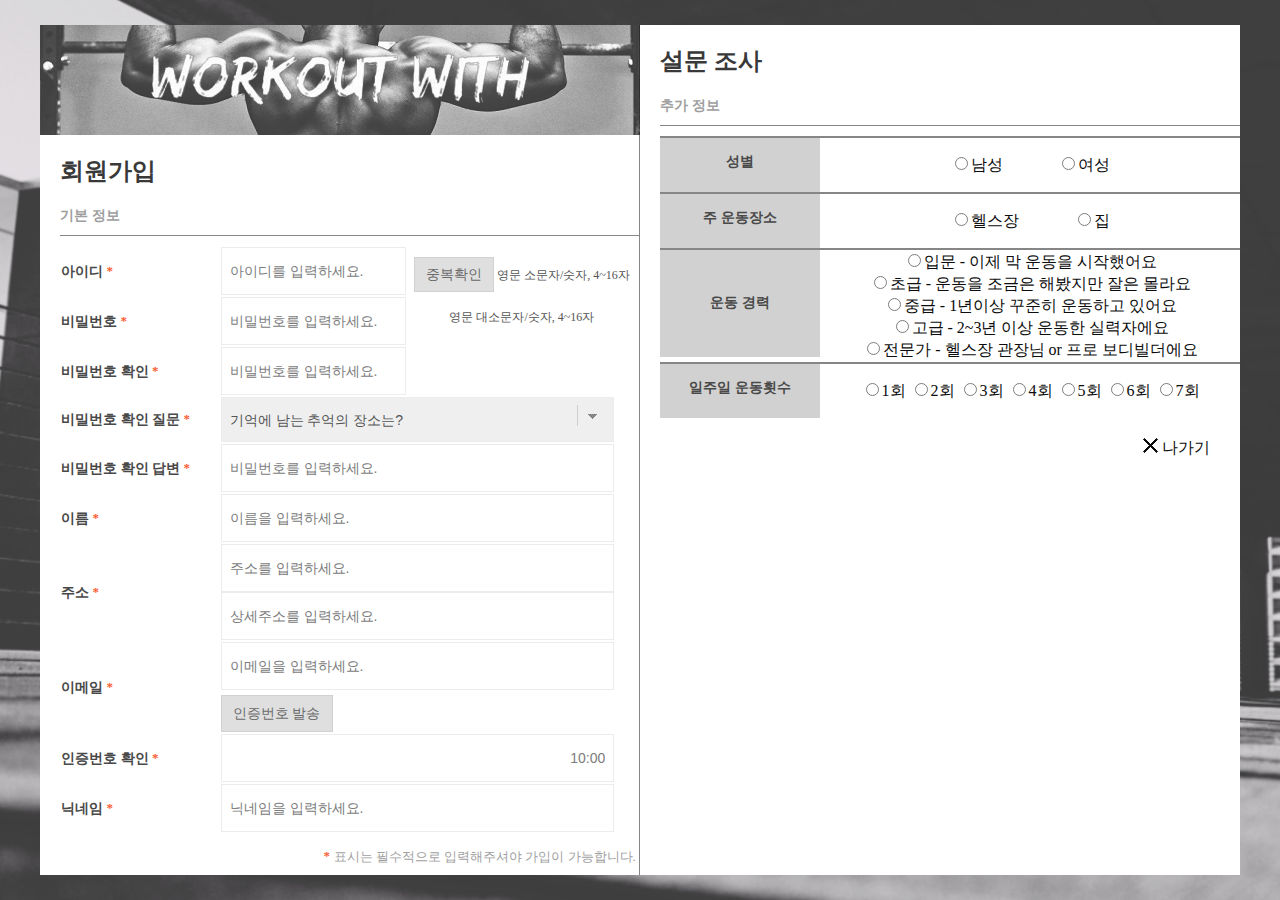
<file: join.html>
<!DOCTYPE html>
<html lang="ko">
<head>
    <meta charset="UTF-8">
    <meta http-equiv="X-UA-Compatible" content="IE=edge">
    <meta name="viewport" content="width=device-width, initial-scale=1.0">
    <title>회원가입 페이지</title>
    <link rel="stylesheet" href="./css/join.css">
    <script src="https://ajax.googleapis.com/ajax/libs/jquery/3.6.0/jquery.min.js"></script>
</head>
<body>
    <form name="join_form" id="join_form">
        <div class="join_bg">
            <div class="join_wrap">
                <div class="join_left">
                    <div class="logo_text"><img src="./imgs/logo_text.png" alt=""></div>
                    <h2 class="join_title">회원가입</h2>
                    <p class="join_text"> 기본 정보 </p>
                    <table>
                        <colgroup>
                            <col width="30%"/>
                            <col width="auto"/>
                        </colgroup>
                        <tbody>
                            <tr>
                                <th><span>아이디</span></th>
                                <td><input type="text" id="login_id" placeholder="아이디를 입력하세요.">
                                    <span class="condition"><button class="btn_Dup">중복확인</button> 영문 소문자/숫자, 4~16자</span></td>
                            </tr>
                            <tr>
                                <th><span>비밀번호</span></th>
                                <td><input type="password" id="login_pwd1" placeholder="비밀번호를 입력하세요.">
                                    <span class="condition">영문 대소문자/숫자, 4~16자</span></td>
                            </tr>
                            <tr>
                                <th><span>비밀번호 확인</span></th>
                                <td><input type="password" id="login_pwd2" placeholder="비밀번호를 입력하세요."></td>
                            </tr>
                            <tr>
                                <th><span>비밀번호 확인 질문</span></th>
                                <td>
                                    <select name="join_question" id="join_question" class="mini">
                                        <option value="place">기억에 남는 추억의 장소는?</option>
                                        <option value="treasure">나의 보물 1호는?</option>
                                        <option value="school">나의 출신 초등학교는?</option>
                                        <option value="hometown">나의 출신 고향은?</option>
                                        <option value="mother">어머니 성함은?</option>
                                        <option value="father">아버님 성함은?</option>
                                        <option value="color">가장 좋아하는 색깔은?</option>
                                        <option value="food">가장 좋아하는 음식은?</option>
                                    </select>
                                </td>
                            </tr>
                            <tr>
                                <th><span>비밀번호 확인 답변</span></th>
                                <td><input type="text" placeholder="비밀번호를 입력하세요."></td>
                            </tr>
                            <tr>
                                <th><span>이름</span></th>
                                <td><input type="text" placeholder="이름을 입력하세요."></td>
                            </tr>
                            <tr>
                                <th><span>주소</span></th>
                                <td><input type="text" placeholder="주소를 입력하세요.">
                                <input type="text" placeholder="상세주소를 입력하세요."></td>
                            </tr>
                            <tr>
                                <th><span>이메일</span></th>
                                <td><input type="email" placeholder="이메일을 입력하세요.">
                                <a href="javascript;;" class="btn_confirm">인증번호 발송</a></td>
                            </tr>
                            <tr>
                                <th><span>인증번호 확인</span></th>
                                <td><input type="text" class="send_number" placeholder="10:00"></td>
                            </tr>
                            <tr>
                                <th><span>닉네임</span></th>
                                <td><input type="text" placeholder="닉네임을 입력하세요."></td>
                            </tr>
                        </tbody>
                    </table>
                    <div class="require_txt"><span>표시는 필수적으로 입력해주셔야 가입이 가능합니다.&nbsp;</span></div>
                </div>
                <div class="join_right">
                    <h2 class="join_title">설문 조사</h2>
                    <p class="join_text"> 추가 정보 </p>
                    <table>
                        <colgroup>
                            <col width="30%"/>
                            <col width="auto"/>
                        </colgroup>
                        <tr>
                            <th><span>성별</span></th>
                            <td style="word-spacing: 50px;">
                                <label><input type="radio" name="question1" id="question1_1">남성</label>
                                <label><input type="radio" name="question1" id="question1_2">여성</label>
                            </td>
                        </tr>
                        <tr>
                            <th><span>주 운동장소</span></th>
                            <td style="word-spacing: 50px;">
                                <label><input type="radio" name="question2" id="question2_1">헬스장</label>
                                <label><input type="radio" name="question2" id="question2_2">집</label>
                            </td>
                        </tr>
                        <tr>
                            <th style="height: 93px; line-height: 75px;"><span>운동 경력</span></th>
                            <td>
                                <label><input type="radio" name="question3" id="question3_1">입문 - 이제 막 운동을 시작했어요</label><br>
                                <label><input type="radio" name="question3" id="question3_2">초급 - 운동을 조금은 해봤지만 잘은 몰라요</label><br>
                                <label><input type="radio" name="question3" id="question3_3">중급 - 1년이상 꾸준히 운동하고 있어요</label><br>
                                <label><input type="radio" name="question3" id="question3_4">고급 - 2~3년 이상 운동한 실력자에요</label><br>
                                <label><input type="radio" name="question3" id="question3_5">전문가 - 헬스장 관장님 or 프로 보디빌더에요</label>
                            </td>
                        </tr>
                        <tr>
                            <th><span>일주일 운동횟수</span></th>
                            <td>
                                <label><input type="radio" name="question4" id="question4_1">1회</label>
                                <label><input type="radio" name="question4" id="question4_2">2회</label>
                                <label><input type="radio" name="question4" id="question4_3">3회</label>
                                <label><input type="radio" name="question4" id="question4_4">4회</label>
                                <label><input type="radio" name="question4" id="question4_5">5회</label>
                                <label><input type="radio" name="question4" id="question4_6">6회</label>
                                <label><input type="radio" name="question4" id="question4_7">7회</label>
                            </td>
                        </tr>
                    </table>
                    <div class="lb_exit"><a href="./login.html" class="cancle" id="exit"><img src="./imgs/xbtn.png"> 나가기</a></div>
                </div>
            </div> <!-- join_wrap -->
        </div> <!-- join_bg -->
    </form>

    <script>
        $(document).ready(function(){
            $('#exit').click(function(){
                location.replace('login.html');
            });
        });
    </script>
</body>
</html>
</file>
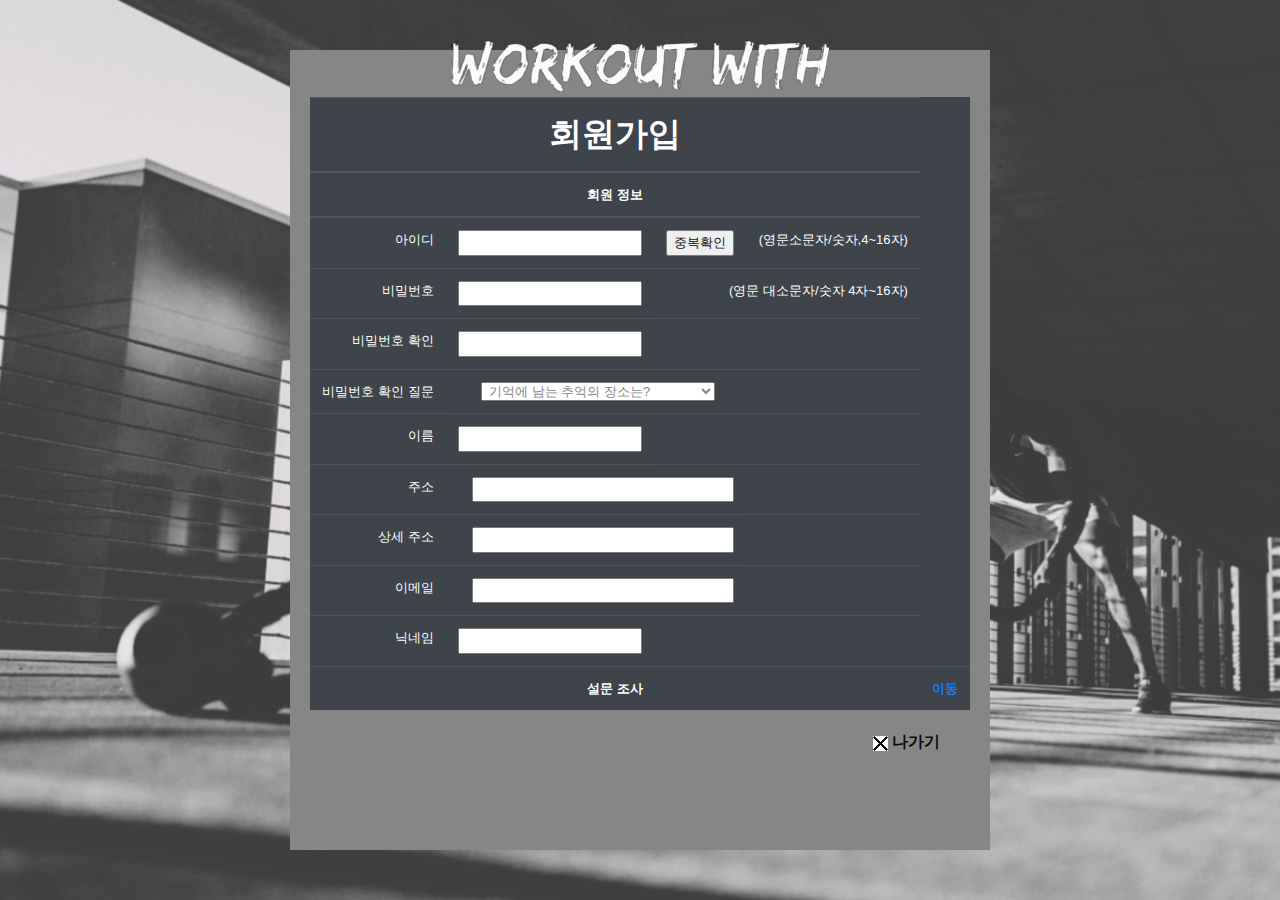
<file: join2.html>
<!DOCTYPE html>
<html lang="ko">
<head>
    <meta charset="UTF-8">
    <meta http-equiv="X-UA-Compatible" content="IE=edge">
    <meta name="viewport" content="width=device-width, initial-scale=1.0">
    <title>회원가입 페이지</title>
    <link rel="stylesheet" href="/css/join2.css">
    <script src="https://ajax.googleapis.com/ajax/libs/jquery/3.6.0/jquery.min.js"></script>
    <link rel="stylesheet" href="https://cdn.jsdelivr.net/npm/bootstrap@4.6.1/dist/css/bootstrap.min.css">
    <script src="https://cdn.jsdelivr.net/npm/jquery@3.5.1/dist/jquery.slim.min.js"></script>
    <script src="https://cdn.jsdelivr.net/npm/popper.js@1.16.1/dist/umd/popper.min.js"></script>
    <script src="https://cdn.jsdelivr.net/npm/bootstrap@4.6.1/dist/js/bootstrap.bundle.min.js"></script>

</head>
<body>
    <form name="join_form" id="join_form">
        <div class="join_wrap">
            <div class="join_body">
                <div class="join_text"><img src="./imgs/logo_text.png" alt=""></div>
                <table class="table table-dark">
                    <thead>
                        <tr>
                            <th colspan="4" class="lb_title">회원가입</th>
                        </tr>
                        <tr>
                            <th colspan="4">회원 정보</th>
                        </tr>
                    </thead>
                    <tbody>
                        <tr>
                            <td>아이디</td>
                            <td><input type="text" name="" id=""></td>
                            <td><input type="button" value="중복확인" id="DupCheck"></td>
                            <td>(영문소문자/숫자,4~16자)</td>
                        </tr>
                        </tr>
                        <tr>
                            <td>비밀번호</td>
                            <td><input type="password" name="" id=""></td>
                            <td colspan="2" id="border">(영문 대소문자/숫자 4자~16자)</td>
                        </tr>
                        <tr>
                            <td>비밀번호 확인</td>
                            <td><input type="password" name="" id=""></td>
                        </tr>
                        <tr>
                            <td>비밀번호 확인 질문</td>
                            <div class="lb_join">
                                <td colspan="3" id="border" class="al"> 
                                    <select name="member_question" id="member_question" class="minimal">
                                        <option value="place">&nbsp기억에 남는 추억의 장소는?</option>
                                        <option value="treasure">&nbsp나의 보물 1호는?</option>
                                        <option value="school">&nbsp나의 출신 초등학교는?</option>
                                        <option value="hometown">&nbsp나의 출신 고향은?</option>
                                        <option value="mother">&nbsp어머니 성함은?</option>
                                        <option value="father">&nbsp아버님 성함은?</option>
                                        <option value="color">&nbsp가장 좋아하는 색깔은?</option>
                                        <option value="food">&nbsp가장 좋아하는 음식은?</option>
                                    </select>
                                </td>
                            </div>
                        </tr>
                        <tr>
                            <td>이름</td>
                            <td><input type="text" name="" id="" ></td>
                            <td colspan="2" id="border"></td>
                        </tr>
                        <tr>
                            <td>주소</td>
                            <td colspan="2"><input type="text" name="" id="input_address1"></td>
                            <td id="border"></td>
                        </tr>
                        <tr>
                            <td>상세 주소</td>
                            <td colspan="2"><input type="text" name="" id="input_address2"></td>
                            <td id="border"></td>
                        </tr>
                        <tr>
                            <td>이메일</td>
                            <td colspan="2"><input type="email" name="" id="input_email"></td>
                        </tr>
                        <tr>
                            <td>닉네임</td>
                            <td><input type="text" name="" id=""></td>
                            <td colspan="2" id="bb"></td>
                        </tr>
                        <tr>
                            <th colspan="4">설문 조사</th>
                            <th><a href="./join2.html">이동</a></th>
                        </tr>
                    </tbody>
                    
                </table>  
                
                <!-- 아이디, 비밀번호, 비밀번호 확인 / 이름, 주소, 이메일, 닉네임 / 설문조사 / 질문 -->
                <div class="lb_exit"><a href="./login.html" class="cancle"><img src="./imgs/xbtn.png"> 나가기</a></div>
            </div> <!-- join_body -->
        </div> <!-- join_wrap -->
    </form>

    <script>
        
    </script>
</body>
</html>
</file>
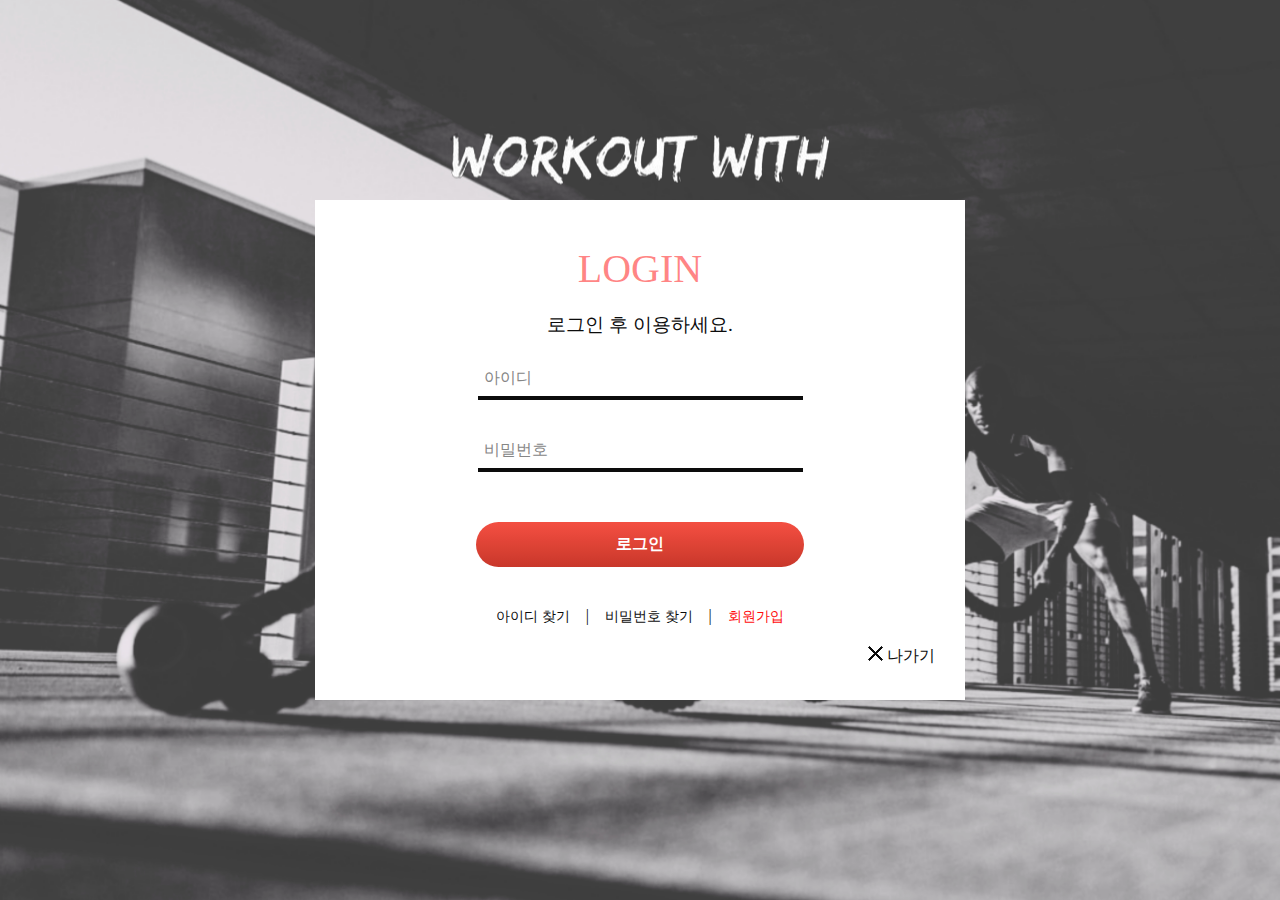
<file: login.html>
<!DOCTYPE html>
<html lang="ko">
<head>
    <meta charset="UTF-8">
    <meta http-equiv="X-UA-Compatible" content="IE=edge">
    <meta name="viewport" content="width=device-width, initial-scale=1.0">
    <script src="https://ajax.googleapis.com/ajax/libs/jquery/3.6.0/jquery.min.js"></script>
    <title>로그인 페이지</title>
    <link rel="stylesheet" href="./css/login.css">
</head>
<body>
    <form name="login_form" id="login_form">
        <div class="login_wrap" id="login_wrap">
            <div class="login_head">
                <div class="login_text"><img src="./imgs/logo_text.png" alt=""></div>
            </div>
            <div class="login_body">
                <div class="lb_title">LOGIN</div>
                <div class="lb_text">로그인 후 이용하세요.</div>
                <div class="lb_login">
                    <input type="text" name="member_id" maxlength="20" required="">
                    <label>아이디</label>
                </div>
                <div class="lb_login">
                    <input type="password" name="member_pwd" maxlength="20" required="">
                    <label>비밀번호</label>
                </div>
                <div class="lb_btn"><button class="login_btn">로그인</button></div>
                <div class="lb_search_join">
                    <a href="./search_id.html" id="search_id">아이디 찾기</a>
                    <span>|</span>
                    <a href="./search_pwd.html" id="search_pwd">비밀번호 찾기</a>
                    <span>|</span>
                    <a href="./join.html" id="join" style="color: red;">회원가입</a>
                </div>
                <div class="lb_exit"><a href="#main" class="cancle"><img src="./imgs/xbtn.png"> 나가기</a></div>
            </div> <!-- login_body -->
        </div> <!-- login_wrap -->
    </form>
    
    <script>
        function hello(idx) {
            var query = {"idx" : idx};
            $.ajax({
                url : "$",
                type : "get",
                date : query,
                success : function(data) {
                    location.reload();
                }
            })
        }

        $(document).ready(function(){
            $('#search_id').click(function(){
                location.reload('search_id.html');
            });
        });

        $(document).ready(function(){
            $('#search_pwd').click(function(){
                location.replace('search_pwd.html');
            });
        });

        $(document).ready(function(){
            $('#join').click(function(){
                location.replace('join.html');
            });
        });
    </script>
</body>
</html>
</file>
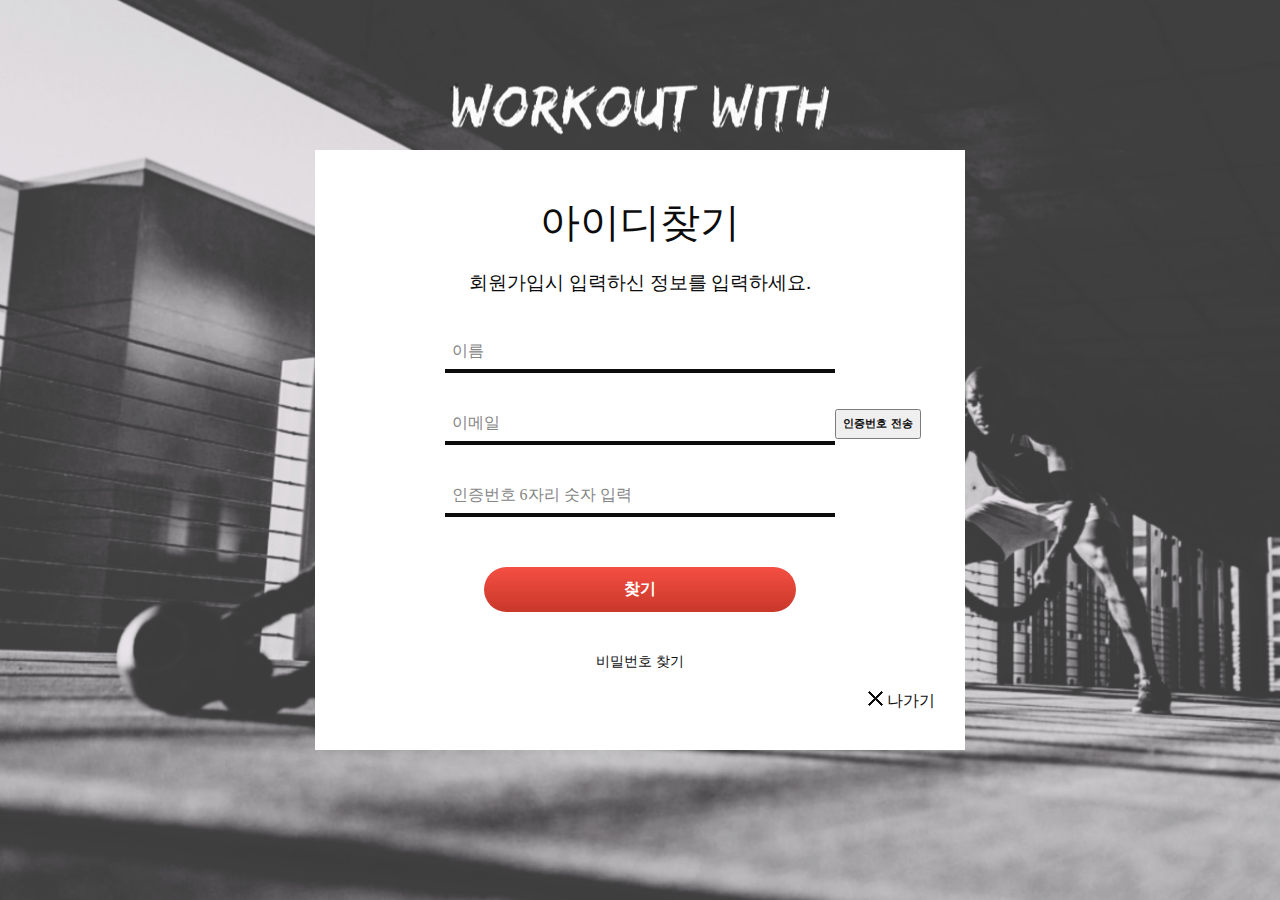
<file: search_id.html>
<!DOCTYPE html>
<html lang="ko">
<head>
    <meta charset="UTF-8">
    <meta http-equiv="X-UA-Compatible" content="IE=edge">
    <meta name="viewport" content="width=device-width, initial-scale=1.0">
    <script src="https://ajax.googleapis.com/ajax/libs/jquery/3.6.0/jquery.min.js"></script>
    <title>아이디 찾기 페이지</title>
    <link rel="stylesheet" href="/css/search_id.css">
</head>
<body>
    <form name="search_id_form" id="search_id_form">
        <div class="search_id_wrap">
            <div class="search_id_head">
                <div class="search_id_text"><img src="./imgs/logo_text.png" alt=""></div>
            </div>
            <div class="search_id_body">
                <div class="lb_title">아이디찾기</div>
                <div class="lb_text">회원가입시 입력하신 정보를 입력하세요.</div>
                <div class="lb_search_id">
                    <input type="text" name="member_name" maxlength="20" required="">
                    <label>이름</label>
                </div>
                <div class="lb_search_id">
                    <input type="email" name="member_email" maxlength="25" required="">
                    <label>이메일</label><button class="code_btn">인증번호 전송</button>
                    
                </div>
                <div class="lb_search_id">
                    <input type="text" name="member_emailcode" maxlength="6" required="">
                    <label>인증번호 6자리 숫자 입력</label>
                </div>
                <div class="lb_btn"><button class="search_btn">찾기</button></div>
                <div class="lb_search_join">
                    <a href="./search_pwd.html" id="search_pwd">비밀번호 찾기</a>
                </div>
                <div class="lb_exit"><a href="./login.html" class="cancle" id="exit"><img src="./imgs/xbtn.png"> 나가기</a></div>
            </div> <!-- search_id_body -->
        </div> <!-- search_id_wrap -->
    </form>

    <script>
        $(document).ready(function(){
            $('#search_pwd').click(function(){
                location.replace('search_pwd.html');
            });
        });

        $(document).ready(function(){
            $('#exit').click(function(){
                location.replace('login.html');
            });
        });
    </script>
</body>
</html>
</file>
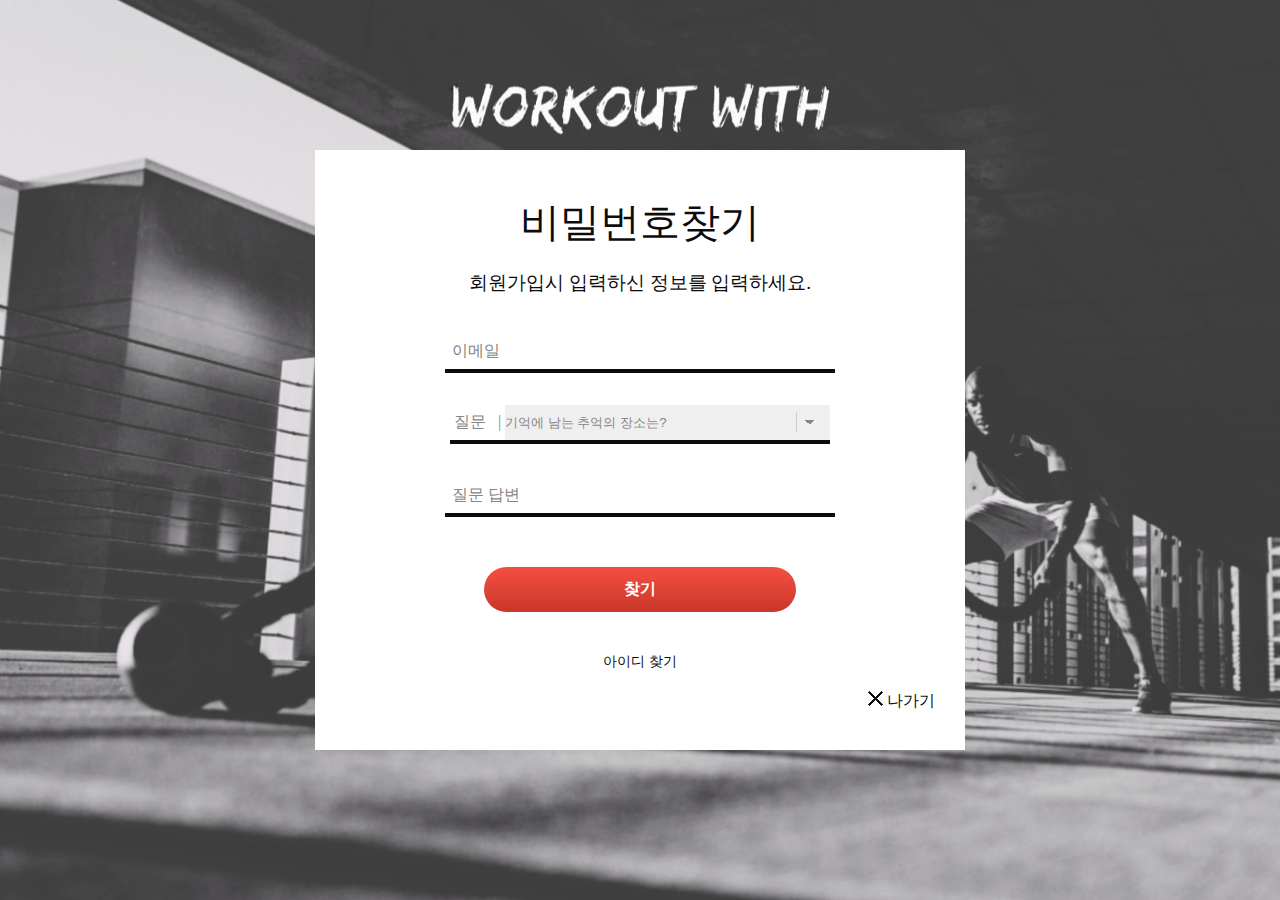
<file: search_pwd.html>
<!DOCTYPE html>
<html lang="ko">
<head>
    <meta charset="UTF-8">
    <meta http-equiv="X-UA-Compatible" content="IE=edge">
    <meta name="viewport" content="width=device-width, initial-scale=1.0">
    <title>비밀번호 찾기 페이지</title>
    <link rel="stylesheet" href="/css/search_pwd.css">
    <script src="https://ajax.googleapis.com/ajax/libs/jquery/3.6.0/jquery.min.js"></script>
</head>
<body>
    <form name="search_pwd_form" id="search_pwd_form">
        <div class="search_pwd_wrap">
            <div class="search_pwd_head">
                <div class="search_pwd_text"><img src="./imgs/logo_text.png" alt=""></div>
            </div>
            <div class="search_pwd_body">
                <div class="lb_title">비밀번호찾기</div>
                <div class="lb_text">회원가입시 입력하신 정보를 입력하세요.</div>
                <div class="lb_search_pwd">
                    <input type="eamil" name="member_email" maxlength="25" required="">
                    <label>이메일</label>
                </div>
                <div class="lb_search_pwd">
                    <label class="member_question">
                        &nbsp;질문&nbsp;&nbsp;&nbsp;|
                        <select name="member_question" id="member_question" class="minimal" place>
                            <option value="place">기억에 남는 추억의 장소는?</option>
                            <option value="treasure">나의 보물 1호는?</option>
                            <option value="school">나의 출신 초등학교는?</option>
                            <option value="hometown">나의 출신 고향은?</option>
                            <option value="mother">어머니 성함은?</option>
                            <option value="father">아버님 성함은?</option>
                            <option value="color">가장 좋아하는 색깔은?</option>
                            <option value="food">가장 좋아하는 음식은?</option>
                        </select>
                    </label>
                </div>
                <div class="lb_search_pwd">
                    <input type="text" name="member_answer" required="">
                    <label>질문 답변</label>
                </div>
                <div class="lb_btn"><button class="search_btn">찾기</button></div>
                <div class="lb_search_join">
                    <a href="./search_id.html" id="search_id">아이디 찾기</a>
                </div>
                <div class="lb_exit"><a href="./login.html" class="cancle" id="exit"><img src="./imgs/xbtn.png"> 나가기</a></div>
            </div> <!-- search_pwd_body -->
        </div> <!-- search_pwd_wrap -->
    </form>

    <script>
        $(document).ready(function(){
            $('#search_id').click(function(){
                location.replace('search_id.html');
            });
        });

        $(document).ready(function(){
            $('#exit').click(function(){
                location.replace('login.html');
            });
        });
    </script>
</body>
</html>
</file>
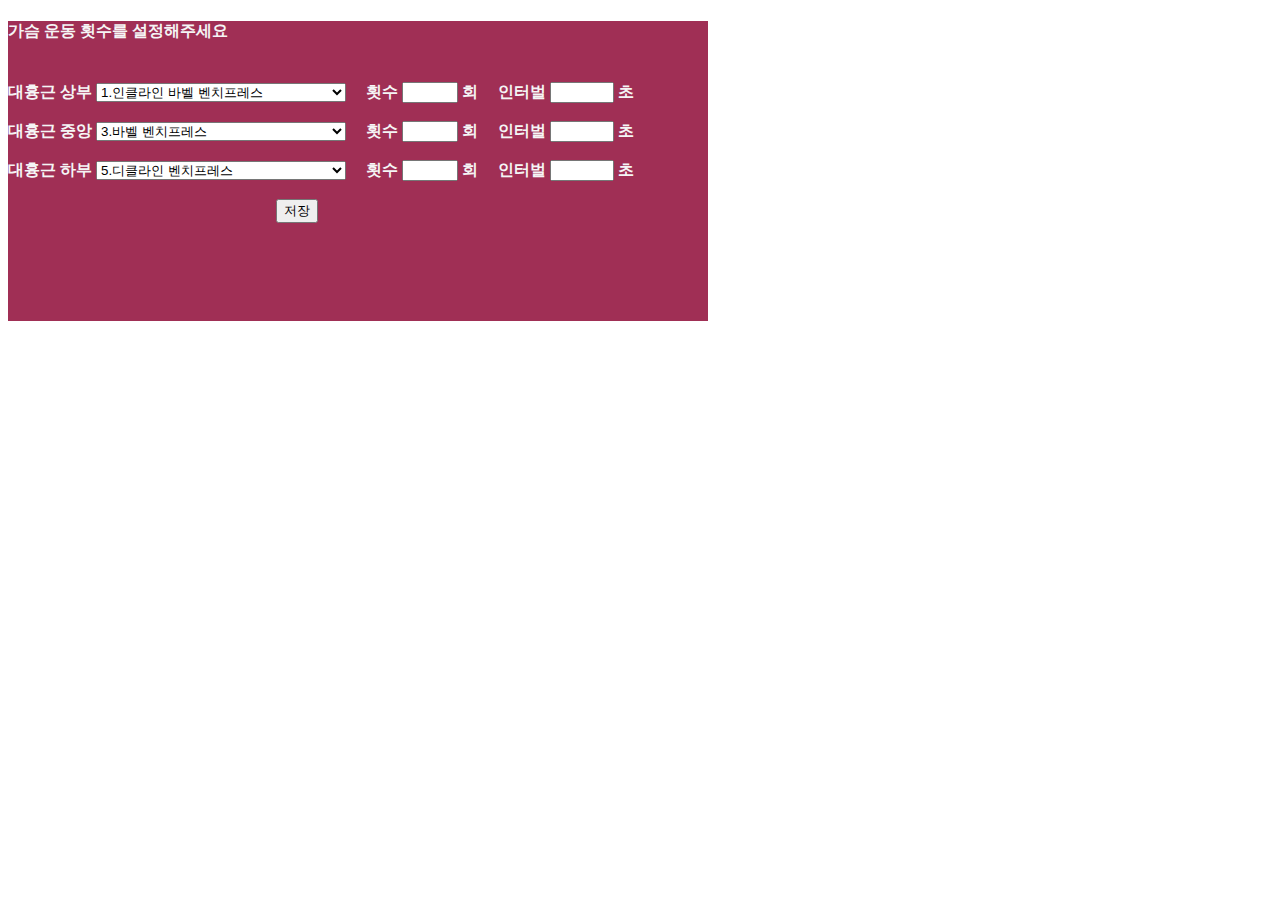
<file: routine/rutin_Chest.html>
<!DOCTYPE html>
<html lang="ko">
<head>
    <meta charset="UTF-8">
    <meta http-equiv="X-UA-Compatible" content="IE=edge">
    <meta name="viewport" content="width=device-width, initial-scale=1.0">
    <link rel="stylesheet" href="https://stackpath.bootstrapcdn.com/bootstrap/4.1.1/css/bootstrap.min.css" 
    integrity="sha384-WskhaSGFgHYWDcbwN70/dfYBj47jz9qbsMId/iRN3ewGhXQFZCSftd1LZCfmhktB" 
    crossorigin="anonymous">
    <style>
        h4{
            font-weight: bolder;
            color: whitesmoke; 
        }
        select{
            width: 250px;
        }
        b{
            color: whitesmoke;
        }
        
    </style>
    <title>Chest</title>

</head>
<body>
    <div style="width: 700px; height: 300px; background-color: rgb(160, 47, 85);">
    <form action="" id="exerForm" >
        <h4>가슴 운동 횟수를 설정해주세요</h4>
        <br>
        <div>
        <b><font >대흉근 상부</font></b>
        <select>
            <option value="">1.인클라인 바벨 벤치프레스</option>
            <option value="">2.인클라인 덤벨 플라이</option>
        </select>
        &nbsp;&nbsp;&nbsp;
        <b><font >횟수</font></b>
        <input type="number" min="0" max="50"> 
        <b><font >회</font></b>
        &nbsp;&nbsp;&nbsp;
        <b><font >인터벌</font></b>
        <input type="number" min="0" max="300" step="5"> 
        <b><font >초</font></b>
        </div>
        <br>
        <div>
        <b><font>대흉근 중앙</font></b>  
        <select>
            <option value="">3.바벨 벤치프레스</option>
            <option value="">4.머신 벤치프레스</option>
        </select>
        &nbsp;&nbsp;&nbsp;
        <b><font >횟수</font></b>
        <input type="number" min="0" max="50"> 
        <b><font >회</font></b>
        &nbsp;&nbsp;&nbsp;
        <b><font >인터벌</font></b>
        <input type="number" min="0" max="300" step="5"> 
        <b><font >초</font></b>
        </div>
        <br>
        <div>
        <b><font>대흉근 하부</font></b>
        <select>
            <option value="">5.디클라인 벤치프레스</option>
            <option value="">6.체스트 딥</option>
        </select>
        &nbsp;&nbsp;&nbsp;
        <b><font >횟수</font></b>
        <input type="number" min="0" max="50"> 
        <b><font >회</font></b>
        &nbsp;&nbsp;&nbsp;
        <b><font >인터벌</font></b>
        <input type="number" min="0" max="300" step="5"> 
        <b><font >초</font></b>
        </div>
        <br>
        &nbsp;&nbsp;&nbsp;&nbsp;&nbsp;&nbsp;&nbsp;&nbsp;&nbsp;&nbsp;&nbsp;&nbsp;&nbsp;&nbsp;&nbsp;&nbsp;&nbsp;&nbsp;
        &nbsp;&nbsp;&nbsp;&nbsp;&nbsp;&nbsp;&nbsp;&nbsp;&nbsp;&nbsp;&nbsp;&nbsp;&nbsp;&nbsp;&nbsp;&nbsp;&nbsp;&nbsp;
        &nbsp;&nbsp;&nbsp;&nbsp;&nbsp;&nbsp;&nbsp;&nbsp;&nbsp;&nbsp;&nbsp;&nbsp;&nbsp;&nbsp;&nbsp;&nbsp;&nbsp;&nbsp;
        &nbsp;&nbsp;&nbsp;&nbsp;&nbsp;&nbsp;&nbsp;&nbsp;&nbsp;
        <button type="submit" class="btn btn-primary" onclick="window.close()">저장</button>
        <br>
        <br>
    </form>
    </div>
    <script src="https://code.jquery.com/jquery-3.3.1.slim.min.js" integrity="sha384-q8i/X+965DzO0rT7abK41JStQIAqVgRVzpbzo5smXKp4YfRvH+8abtTE1Pi6jizo" crossorigin="anonymous"></script>
    <script src="https://cdnjs.cloudflare.com/ajax/libs/popper.js/1.14.3/umd/popper.min.js" integrity="sha384-ZMP7rVo3mIykV+2+9J3UJ46jBk0WLaUAdn689aCwoqbBJiSnjAK/l8WvCWPIPm49" crossorigin="anonymous"></script>
    <script src="https://stackpath.bootstrapcdn.com/bootstrap/4.1.1/js/bootstrap.min.js" integrity="sha384-smHYKdLADwkXOn1EmN1qk/HfnUcbVRZyYmZ4qpPea6sjB/pTJ0euyQp0Mk8ck+5T" crossorigin="anonymous"></script>
</body>
</html>
</file>
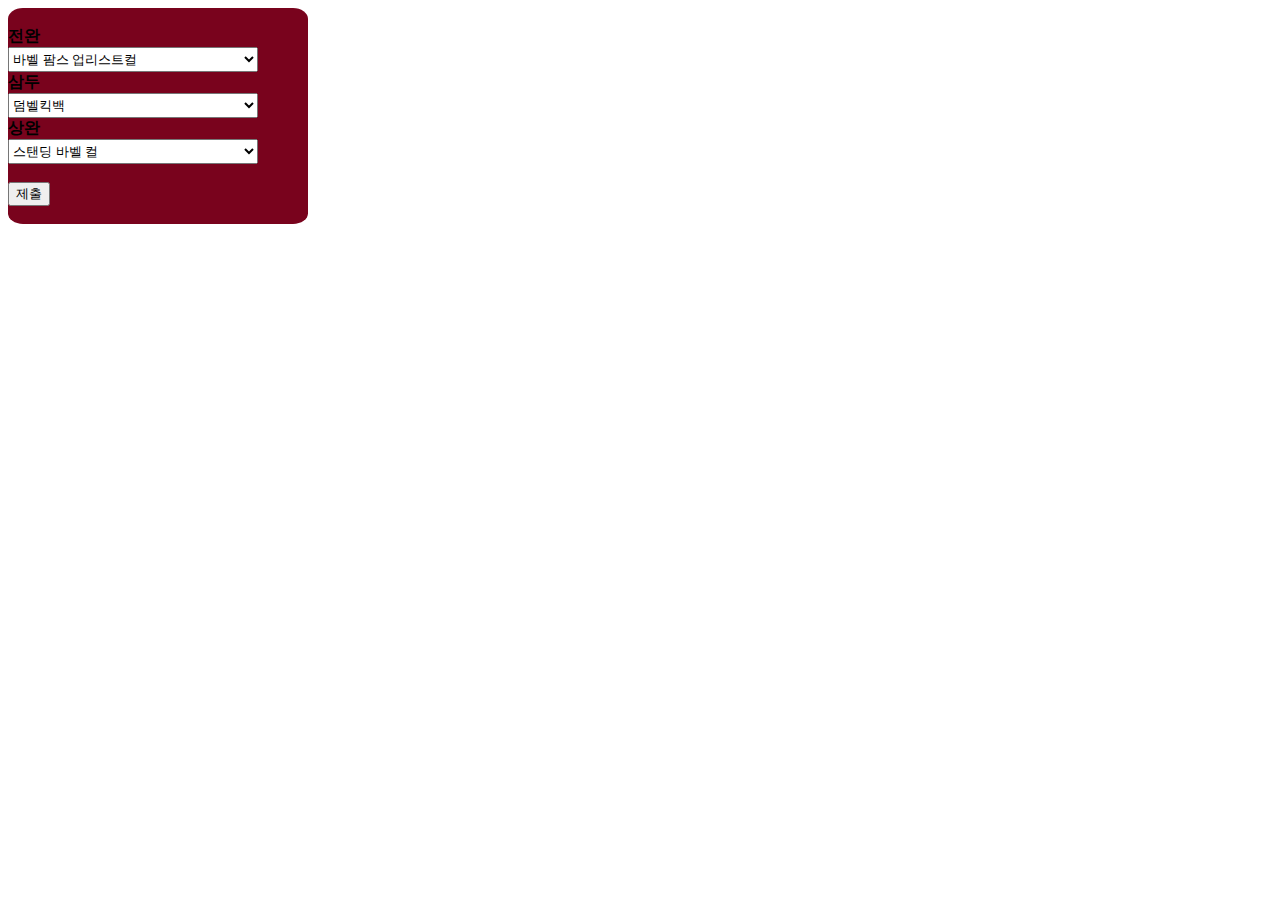
<file: routine/rutin_Leg.html>
<!DOCTYPE html>
<html lang="ko">
<head>
    <meta charset="UTF-8">
    <meta http-equiv="X-UA-Compatible" content="IE=edge">
    <meta name="viewport" content="width=device-width, initial-scale=1.0">
    <script src="/routine/rutin.js"></script>
    <link rel="stylesheet" href="https://stackpath.bootstrapcdn.com/bootstrap/4.1.1/css/bootstrap.min.css" 
    integrity="sha384-WskhaSGFgHYWDcbwN70/dfYBj47jz9qbsMId/iRN3ewGhXQFZCSftd1LZCfmhktB" 
    crossorigin="anonymous">
    <style>
        #exer{
            width: 250px;
            height: 25px;
        }
        #legForm{
            border-radius: 5%;
            background-color: rgb(121, 3, 29);
            width: 300px;

            top: 50%;
            left: 50%;

        }

    </style>
    <title>Leg</title>

</head>
<body>
    <form action="" id="legForm">
        <br>
        <b><font >전완</font></b>
        <br>
        <select name="exer" id="exer" class="minimal">
            <option value="">바벨 팜스 업리스트컬</option>
            <option value="">바벨 팜스 다운리스트컬</option>
            <option value="">스탠딩 롤러 리스트컬</option>
            <option value="">벤치 팜스 업 리스트컬</option>
        </select>
        <br>
        <b><font>삼두</font></b>
        <br>
        <select name="exer" id="exer" class="minimal">
            <option value="">덤벨킥백</option>
            <option value="">트라이셉스 익스텐션</option>
            <option value="">클로즈그립 벤치프레스</option>
            <option value="">딥스</option>

        </select>
        <br>
        <b><font>상완</font></b>
        <br>
        <select name="exer" id="exer" class="minimal">
            <option value="">스탠딩 바벨 컬</option>
            <option value="">스탠딩 이지바 컬</option>
            <option value="">시티드 바벨 컬</option>
            <option value="">인클라인 바벨 컬</option>
        </select>
        <br><br>
        <button type="submit" class="btn btn-primary">제출</button>
        <br>
        <br>
    </form>

    <script src="https://code.jquery.com/jquery-3.3.1.slim.min.js" integrity="sha384-q8i/X+965DzO0rT7abK41JStQIAqVgRVzpbzo5smXKp4YfRvH+8abtTE1Pi6jizo" crossorigin="anonymous"></script>
    <script src="https://cdnjs.cloudflare.com/ajax/libs/popper.js/1.14.3/umd/popper.min.js" integrity="sha384-ZMP7rVo3mIykV+2+9J3UJ46jBk0WLaUAdn689aCwoqbBJiSnjAK/l8WvCWPIPm49" crossorigin="anonymous"></script>
    <script src="https://stackpath.bootstrapcdn.com/bootstrap/4.1.1/js/bootstrap.min.js" integrity="sha384-smHYKdLADwkXOn1EmN1qk/HfnUcbVRZyYmZ4qpPea6sjB/pTJ0euyQp0Mk8ck+5T" crossorigin="anonymous"></script>
</body>
</html>
</file>
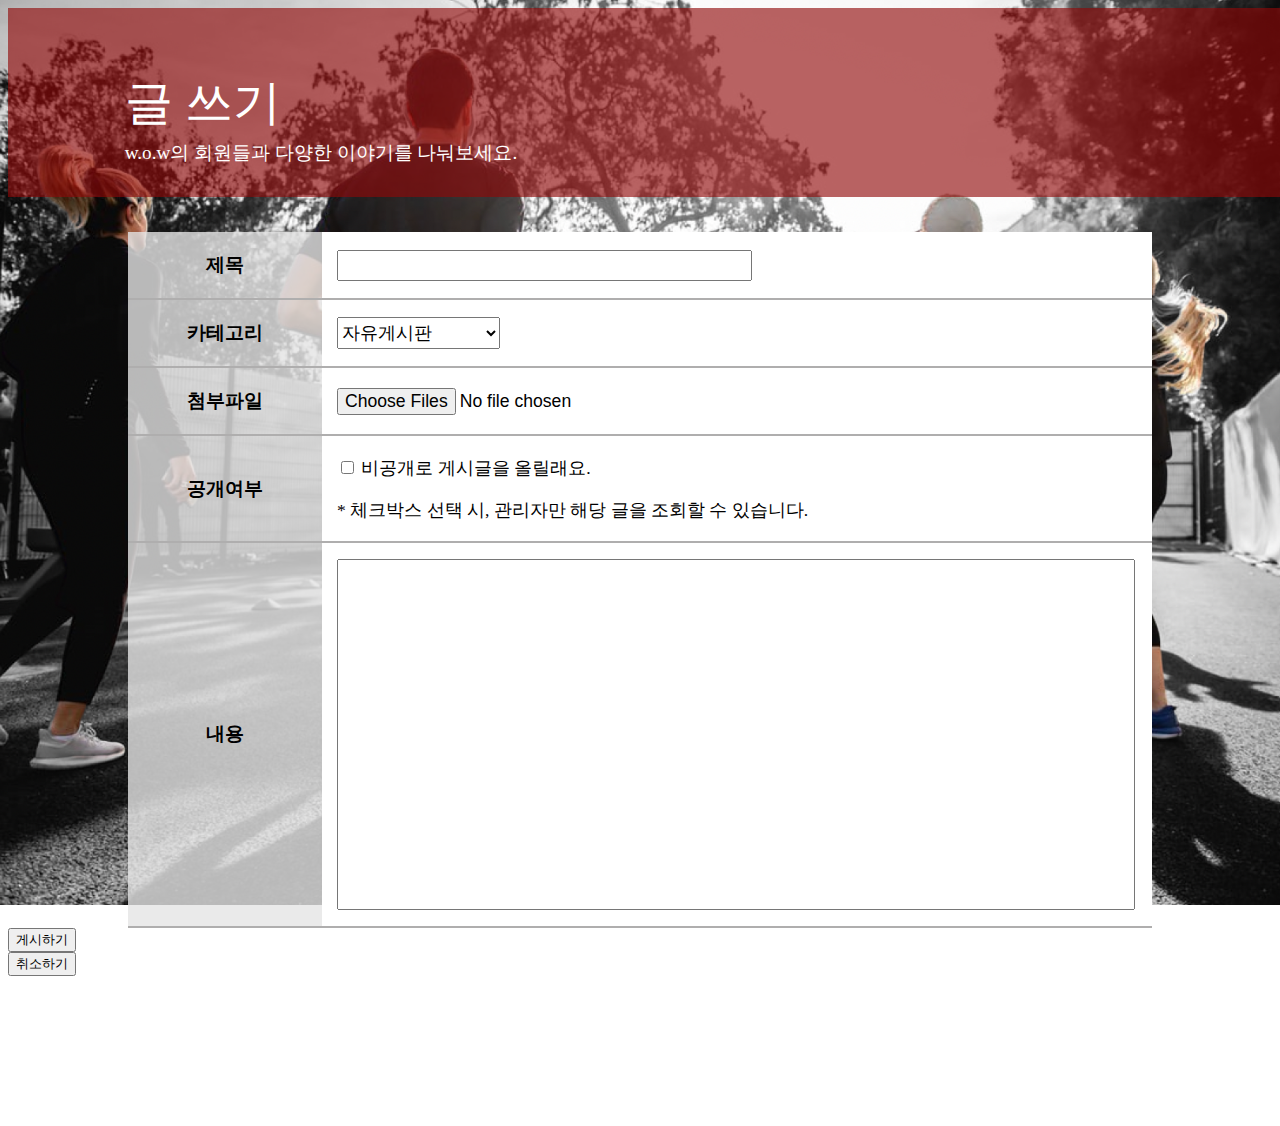
<file: COMMUNITY/html/new_roll.html>
<!DOCTYPE html>
<html lang="ko">
<head>
    <meta charset="UTF-8">
    <meta http-equiv="X-UA-Compatible" content="IE=edge">
    <meta name="viewport" content="width=device-width, initial-scale=1.0">
    <title>new_roll</title>
    
    <!-- css file link -->
    <link rel="stylesheet" href="../css/page1.css">
    
    <style>
        body {
            background-image : url("../src/community_bg.png");
            background-repeat: no-repeat;
            height: 100vh;
            background-position: center;
            background-size: cover;
			background-attachment: fixed;
        }

        #editing_form{
            /* border: 1px red; */
            /* display: block; */
            /* border-top: 1px solid black; */
            width: 80vw;
            margin: 35px auto 0;
            /* background-color: rgb(255, 255, 255); */
            box-sizing: border-box;
        }

        table{
            border-spacing: 0;
            border-collapse: initial;
        }
        
        #editing_form th{
            border-bottom: 2px solid rgb(175, 174, 174);
            background-color: rgba(229, 229, 229, 0.8);
            color: black;
            width: 15vw;
            height: 5vw;
            font-size: 1.2em;
            /* font-weight:; */
        }

        #category_select{
            width: 20%;
            height: 2.5vw;
            font-size: 1em;
        }

        #editing_form td{
            border-bottom: 2px solid rgb(175, 174, 174);
            background-color: rgb(255, 255, 255);
            color: black;
            padding-left: 15px;
            font-size: 1.1em;
        }

        th{
            display: table-cell;
            vertical-align: inherit;
            font-weight: bolder;
            text-align: center;
        }

        td{
            display: table-cell;
            vertical-align: inherit;
        }

        /* #editing_form input{
            height: 20px;
            width: 50%;
        } */

        /* .hiding_file{
            width: 78px;
            height: 31px;
            position: absolute;
            right: 15px;
            z-index: 99;
            /* opacity: 0; */
            /* cursor: pointer;
        } */

        /* #file_btn{
            width: 78px;
            height: 31px;
            line-height: 31px;
            color: white;
            background-color: royalblue;
            border: 0;
            right: 15px;
            z-index: 98;
            margin: 8px 0px;
            cursor: pointer;
            display: inline-block;
        } */

        #text_area{
            box-sizing: border-box;
            width: 98%;
            resize: none;
            margin: 15px 10px 10px 0;
            /* margin-left: 5%; */
            font-size: 1.1em;
            font-family: Arial, Helvetica, sans-serif;
        }

        .submit_form{
            text-align: center;
            margin-top: 25px;
        }

        .submit_form :hover {
            background:linear-gradient(to bottom, #c42b2079 5%, #e6331b7c 100%);
            background-color:#c42b206b;
            color: white;
            text-decoration: none;
        }

        .submit_form > input{
            /* border: 1px solid black; */
            border: 2px solid #e2200e83;
            border-radius: 5px;
            display: inline-block;
            width: 10%;
            color: white;
            line-height: 32px;
            font-weight: bolder;
            font-size: 1.2em;
            text-align: center;
            text-decoration: none;
            background-color: #79031D;
            margin-right: 4px;
            cursor: pointer;
            /* font-weight: bold; */
        }
        
    </style>
</head>
<body>
    <!-- 본문 내용 시작 -->
<main>

    <div class="sub_title">
        <ul class="sub_info">
            <li>글 쓰기</li>
            <li>w.o.w의 회원들과 다양한 이야기를 나눠보세요.</li>
        </ul>
    </div>

    <form id="text_editor_form" name="text_editor_form" action="" method="post">
        <table id="editing_form">
            <tbody>
                <tr>
                    <th>제목</th>
                    <td>
                        <input type="text" id="title" name="title" style="font-size: 1.1em; height: 2vw; width: 50%;">
                    </td>
                </tr>
                <tr>
                    <th>카테고리</th>
                    <td>
                        <select name="category_select" id="category_select">
                            <option value="free">자유게시판</option>
                            <option value="gallery">갤러리</option>
                            <option value="routine">루틴공유</option>
                            <option value="question">문의게시판</option>
                        </select>
                    </td>
                </tr>
                <tr>
                    <th>첨부파일</th>
                    <td>
                        <div>
                            <input type="file" id="upload_file" name="upload_file[]" multiple 
                            style="font-size: 1em;">
                            <!-- <input type="text" id="file_name" disabled="disabled" value="200mb 이하의 파일을 선택해주세요!^^">
                            <input type="file" id="choose_file" name="choose_file" class="hiding_file"
                            onchange=""javacript:document.getElementById('file_name').value=this.value" style="top: 0;"> 
                            <input type="button" id="file_btn" value="파일찾기" style="top: 0;"> -->
                        </div>
                    </td>
                </tr>
                <tr>
                    <th>공개여부</th>
                    <td style="padding-top: 20px;"> 
                        <label>
                            <input type="checkbox" name="secret" id="secret" value="1">
                            비공개로 게시글을 올릴래요.
                        </label>
                        <p>
                            * 체크박스 선택 시, 관리자만 해당 글을 조회할 수 있습니다.
                        </p>
                    </td>
                </tr>
                <tr>
                    <th>내용</th>
                    <td>
                        <textarea name="text_area" id="text_area" cols="100" rows="15"></textarea>
                    </td>
                </tr>
            </tbody>
        </table>
        
        <div class="form_btn_space">
            <div class="form_btn">
                <input type="submit" value="게시하기">
            </div>

            <div class="form_btn">
                <input type="reset" value="취소하기">
            </div>
        </div> 
    </form>
</main>
<!-- 본문 내용 끝 -->


<!-- 푸터 작업? -->
<footer>
	<div class="nothing" style="height: 150px;">

	</div>
</footer>

</body>
</html>
</file>
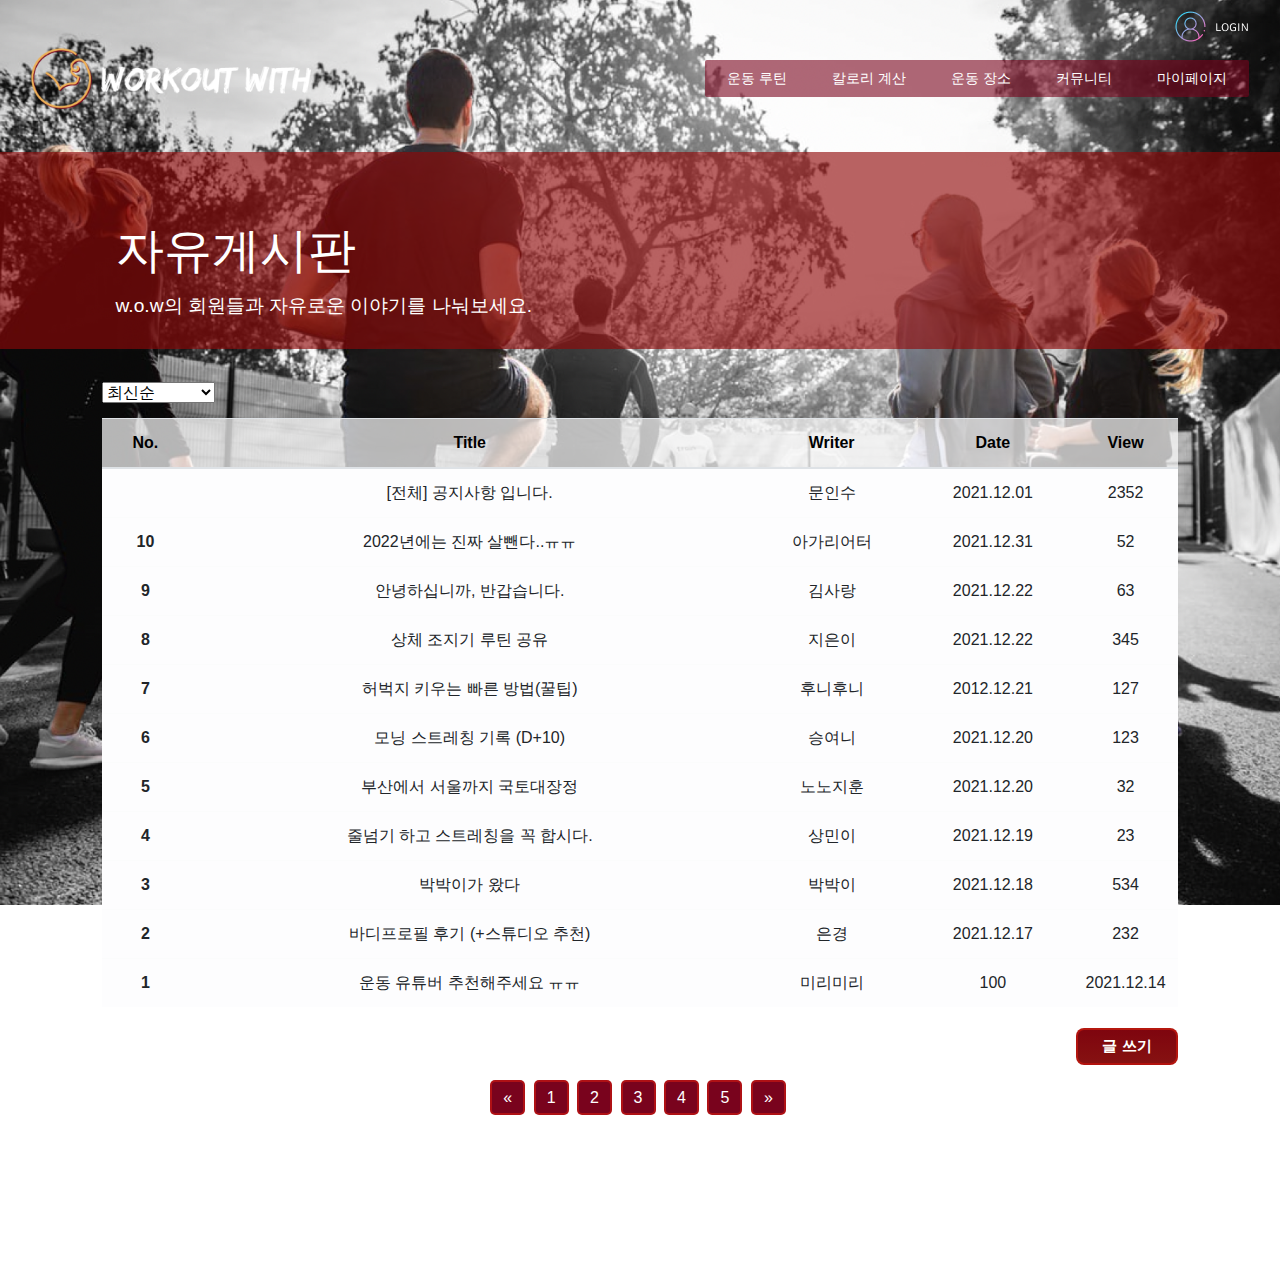
<file: COMMUNITY/html/page1.html>
<!DOCTYPE html>
<html lang="ko">
<head>
    <meta charset="UTF-8">
    <meta http-equiv="X-UA-Compatible" content="IE=edge">
    <meta name="viewport" content="width=device-width, initial-scale=1.0">
    <title>Page1</title>
    <link rel="stylesheet" href="../css/page1.css">
    
	<!-- Bootstap Fluid Container -->
	<link rel="stylesheet" href="https://cdn.jsdelivr.net/npm/bootstrap@4.6.1/dist/css/bootstrap.min.css">
	<script src="https://cdn.jsdelivr.net/npm/jquery@3.5.1/dist/jquery.slim.min.js"></script>
	<script src="https://cdn.jsdelivr.net/npm/popper.js@1.16.1/dist/umd/popper.min.js"></script>
	<script src="https://cdn.jsdelivr.net/npm/bootstrap@4.6.1/dist/js/bootstrap.bundle.min.js"></script>

    <!-- Bootstrap CSS -->
	<link rel="stylesheet" href="https://cdn.jsdelivr.net/npm/bootstrap@4.6.1/dist/css/bootstrap.min.css"
    integrity="sha384-zCbKRCUGaJDkqS1kPbPd7TveP5iyJE0EjAuZQTgFLD2ylzuqKfdKlfG/eSrtxUkn" crossorigin="anonymous">

    <!-- jQuery -->
	<script src="https://ajax.googleapis.com/ajax/libs/jquery/3.5.1/jquery.min.js"></script>

    <!-- css file link -->
    <link rel="stylesheet" href="../css/page1.css">

    <style>
        body {
            background-image : url("../src/community_bg.png");
            background-repeat: no-repeat;
            height: 100vh;
            background-position: center;
            background-size: cover;
			background-attachment: fixed;
        }

    </style>
</head>

<body>

<!-- === header === -->

<header class="section-header">
	<div class="loginDiv">
		<a href="#"><img src="../src/loginBigger.png" alt=""></a>
	</div>
</header>


<!-- === navbar === -->

<div class="container-fluid">

	<nav class="navbar navbar-expand-lg navbar-static-top ">
		<div>
			<a class="navbar-brand" href="../html/page1.html">
				<img src="../src/logoWith.png" alt="">
			</a>
		</div>


		<button class="navbar-toggler bg-danger navbar-dark " type="button" data-toggle="collapse" data-target="#navbarNav1" aria-expanded="false" aria-label="Toggle navigation">
				<span class="navbar-toggler-icon"></span>
		</button>


		<div class="collapse navbar-collapse" id="navbarNav1">
			<ul class="wow_custom navbar-nav ml-auto">
				<li class="nav-item dropdown">
					<a class="nav-link dropdown" href="#" data-toggle="dropdown">&emsp;운동 루틴&emsp; </a>
					<ul class="dropdown-menu">
						<li><a class="dropdown-item" href="#"> 부위별 운동</a></li>
						<li><a class="dropdown-item" href="#"> 전신 운동 </a></li>
					</ul>
				</li>
				<li class="nav-item dropdown">
					<a class="nav-link  dropdown" href="#" data-toggle="dropdown">&emsp;칼로리 계산&emsp; </a>
					<ul class="dropdown-menu">
						<li><a class="dropdown-item" href="#"> 음식별 칼로리</a></li>
						<li><a class="dropdown-item" href="#"> 운동별 칼로리</a></li>							<li><a class="dropdown-item" href="#"> 일일 권장 칼로리 </a></li>
					</ul>
				</li>
				<li class="nav-item">
					<a class="nav-link" aria-current="page" href="#">&emsp;운동 장소&emsp;</a>
				</li>
				<li class="nav-item dropdown">
					<a class="nav-link  dropdown" href="#" data-toggle="dropdown"> &emsp;커뮤니티&emsp;</a>
					<ul class="dropdown-menu">
						<li><a class="dropdown-item" href="#"> 자유게시판</a></li>
						<li><a class="dropdown-item" href="#"> 갤러리 </a></li>
						<li><a class="dropdown-item" href="#"> 루틴 공유 </a></li>
						<li><a class="dropdown-item" href="#"> 문의게시판 </a></li>
					</ul>
				</li>
				<li class="nav-item dropdown">
					<a class="nav-link  dropdown" href="#" data-toggle="dropdown"> &emsp;마이페이지&emsp; </a>
					<ul class="dropdown-menu dropdown-menu-right">
						<li><a class="dropdown-item" href="#"> 회원정보</a></li>
						<li><a class="dropdown-item" href="#"> 캘린더 </a></li>
						<li><a class="dropdown-item" href="#"> 나의 글과 댓글 </a></li>
					</ul>
				</li>
			</ul>
		</div>
	</nav>
</div>
<!-- navbar end -->

<!-- 본문 내용 시작 -->
<main>
	<div>
		<div class="sub_title">
			<ul class="sub_info">
				<li>자유게시판</li>
				<li>w.o.w의 회원들과 자유로운 이야기를 나눠보세요.</li>
			</ul>
		</div>
	</div>

	<div>
		<div class="board_select">
			<select id="select" name="select">
				<option value="bs_recent" selected >최신순</option>
				<option value="bs_view">조회수순</option>
				<option value="bs_like">좋아요순</option>
				<option value="bs_writer">작성자순?..?</option>
			</select>
		</div>
	</div>


	<div class="">
	</div>


	<div id="table_board">
		<table class="table table-hover" style="text-align: center;">
			<thead style="color: black;">
				<tr>
					<th name="board_no"scope="col" style="width: 8%;">No.</th>
					<th name="board_title" scope="col">Title</th>
					<th name="board_writer" scope="col" style="width: 15%;">Writer</th>
					<th name="board_date" scope="col" style="width: 15%;">Date</th>
					<th name="board_view" scope="col" style="width: 8%;">View</th>
				</tr>
			</thead>
			<tbody>
				<tr class="table-light attention">
					<th name="board_no" scope="row"></th>
					<td name="board_title"  onclick="location.href=''">[전체] 공지사항 입니다.</td>
					<td name="board_writer" onclick="location.href=''">문인수</td>
					<td name="board_date"   onclick="location.href=''">2021.12.01</td>
					<td name="board_view"   onclick="location.href=''">2352</td>
				</tr>
				<tr class="table-light">
					<th name="board_no" scope="row">10</th>
					<td name="board_title"  onclick="location.href=''">2022년에는 진짜 살뺀다..ㅠㅠ</td>
					<td name="board_writer" onclick="location.href=''">아가리어터</td>
					<td name="board_date"   onclick="location.href=''">2021.12.31</td>
					<td name="board_view"   onclick="location.href=''">52</td>
				</tr>
				<tr class="table-light">
					<th name="board_no" scope="row">9</th>
					<td name="board_title"  onclick="location.href=''">안녕하십니까, 반갑습니다.</td>
					<td name="board_writer" onclick="location.href=''">김사랑</td>
					<td name="board_date"   onclick="location.href=''">2021.12.22</td>
					<td name="board_view"   onclick="location.href=''">63</td>
				</tr>
				<tr class="table-light">
					<th name="board_no" scope="row">8</th>
					<td name="board_title"  onclick="location.href=''">상체 조지기 루틴 공유</td>
					<td name="board_writer" onclick="location.href=''">지은이</td>
					<td name="board_date"   onclick="location.href=''">2021.12.22</td>
					<td name="board_view"   onclick="location.href=''">345</td>
				</tr>
				<tr class="table-light">
					<th name="board_no" scope="row">7</th>
					<td name="board_title"  onclick="location.href=''">허벅지 키우는 빠른 방법(꿀팁)</td>
					<td name="board_writer" onclick="location.href=''">후니후니</td>
					<td name="board_date"   onclick="location.href=''">2012.12.21</td>
					<td name="board_view"   onclick="location.href=''">127</td>
				</tr>
				<tr class="table-light">
					<th name="board_no" scope="row">6</th>
					<td name="board_title"  onclick="location.href=''">모닝 스트레칭 기록 (D+10)</td>
					<td name="board_writer" onclick="location.href=''">승여니</td>
					<td name="board_date"   onclick="location.href=''">2021.12.20</td>
					<td name="board_view"   onclick="location.href=''">123</td>
				</tr>
				<tr class="table-light">
					<th name="board_no" scope="row">5</th>
					<td name="board_title"  onclick="location.href=''">부산에서 서울까지 국토대장정</td>
					<td name="board_writer" onclick="location.href=''">노노지훈</td>
					<td name="board_date"   onclick="location.href=''">2021.12.20</td>
					<td name="board_view"   onclick="location.href=''">32</td>
				</tr>
				<tr class="table-light">
					<th name="board_no" scope="row">4</th>
					<td name="board_title"  onclick="location.href=''">줄넘기 하고 스트레칭을 꼭 합시다.</td>
					<td name="board_writer" onclick="location.href=''">상민이</td>
					<td name="board_date"   onclick="location.href=''">2021.12.19</td>
					<td name="board_view"   onclick="location.href=''">23</td>
				</tr>
				<tr class="table-light">
					<th name="board_no" scope="row">3</th>
					<td name="board_title"  onclick="location.href=''">박박이가 왔다</td>
					<td name="board_writer" onclick="location.href=''">박박이</td>
					<td name="board_date"   onclick="location.href=''">2021.12.18</td>
					<td name="board_view"   onclick="location.href=''">534</td>
				</tr>
				<tr class="table-light">
					<th name="board_no" scope="row">2</th>
					<td name="board_title"  onclick="location.href=''">바디프로필 후기 (+스튜디오 추천)</td>
					<td name="board_writer" onclick="location.href=''">은경</td>
					<td name="board_date"   onclick="location.href=''">2021.12.17</td>
					<td name="board_view"   onclick="location.href=''">232</td>
				</tr>
				<tr class="table-light">
					<th name="board_no" scope="row">1</th>
					<td name="board_title"  onclick="location.href=''">운동 유튜버 추천해주세요 ㅠㅠ</td>
					<td name="board_writer" onclick="location.href=''">미리미리</td>
					<td name="board_view"   onclick="location.href=''">100</td>
					<td name="board_date"   onclick="location.href=''">2021.12.14</td>
				</tr>
			</tbody>
		</table>
	</div>

	<div class="new_roll_space">
		<a href="#" class="new_roll">글 쓰기</a>
	</div>

	<div class="board_number">
		<a class="board_number_prev">&laquo;</a>
		<a href="#">1</a>
		<a href="#">2</a>
		<a href="#">3</a>
		<a href="#">4</a>
		<a href="#">5</a>
		<a href="#">&raquo;</a>
	</div>

	<!-- <div>
		<div class="pagination_space">
			<ul class="pagination">
				<li class="page-item disabled">
					<a class="page-link" href="#">&laquo;</a>
				</li>
				<li class="page-item active">
					<a class="page-link" href="#">1</a>
				</li>
				<li class="page-item">
					<a class="page-link" href="#">2</a>
				</li>
				<li class="page-item">
					<a class="page-link" href="#">3</a>
				</li>
				<li class="page-item">
					<a class="page-link" href="#">4</a>
				</li>
				<li class="page-item">
					<a class="page-link" href="#">5</a>
				</li>
				<li class="page-item">
					<a class="page-link" href="#">&raquo;</a>
				</li>
			</ul>
		</div>
	</div> -->

</main>
<!-- 본문 내용 끝 -->


<!-- 푸터 작업? -->
<footer>
	<div class="nothing" style="height: 150px;">

	</div>
</footer>

</body>
</html>
</file>
<file: css/join.css>
body, html {
    margin: 0;
    padding: 0;
    height: 100%;
}

  /* 배경화면 */
.join_bg {
    border: 0;
    padding: 0;
    min-height: 100vh;
    background-repeat: no-repeat;
    background-size: cover;
    background-image: url(../imgs/bgimg1.jpg);
    opacity: 95%;
    position: relative;
}

  /* 회원가입창 */
.join_wrap {
  position: absolute;
  top: 50%;
  left: 50%;
  transform: translate(-50%, -50%);
  width: 1200px;
  height: 850px;
  background-color: white; /* #3F444A */
  text-align: center;
  margin: auto;
}
.join_wrap>div {
  float: left;
  height: 100%;
  box-sizing: border-box;
}
.join_left {
  width: 50%;
  border-right: 1px solid gray;
}
.join_right {
  width: 50%;
}
.search_join_body div {
    width: 100%;
}

/* 회원가입창 - 텍스트 로고 */
.logo_text {
  width: 600px;
  height: 110px;
  background-image: url(../imgs/logo_bg.jpg);
  opacity: 80%;  
  line-height: 100px;
}

.logo_text img {
  vertical-align: middle;
}

  /* 회원가입창 - 왼쪽, 오른쪽 - 제목 */
.join_title {
  text-align: left;
  margin: 20px 0 20px 20px;
  color: #2f2f2f; 
}

.join_text {
  text-align: left;
  font-weight: bold;
  font-size: 14px;
  color: #9a9a9a;
  display: block;
  margin: 0 0 10px 20px;
  padding-bottom: 10px;
  border-bottom: 1px solid gray;
}

  /* 회원가입창 - 설정 */
  .join_wrap div table {
    border-spacing: 0;
    margin: 0;
    padding: 0;
    border: 0;
    width: 100%;
  }
  
  .join_wrap .join_left table input {
    border:1px solid #ececec;
    font-size:14px;
    color:#4c4c4c; 
    height: 30px; 
    padding:8px; 
    width:90%; 
    float:left;
  }

  .join_wrap .join_right table input {
    font-size:14px;
    color:#4c4c4c; 
    padding:8px; 
  }

  .join_wrap div table th span {
    color: #404040;
    font-size: 14px;
    display: inline-block;
    position: relative;
    padding: 0 10px 0 0;
    text-indent: 20px;
  }

  .join_wrap .join_right table th {
    height: 40px;
    background: #cfcfcf;
    font-weight: bold;
    padding: 14px 10px 0 0;
    text-align: center;
    display: block;
    margin: 0 0 0 20px;
    border-top: 2px solid gray;
  }
  
  .join_wrap .join_right table td {
    border-top: 2px solid gray;
  }

  .join_wrap div table th {
    text-align: left;
  }

/* -------------------------------------------------------------------------- */
  /* 회원가입창 - ID, PWD  */
  #login_id, #login_pwd1, #login_pwd2 {
    width: 40% !important;
  }

  .condition {
    font-size: 12px;
    color: #4c4c4c;
    position: relative;
    top: 10px;
  }

  .btn_Dup {
    width: 80px;
    height: 35px;
    border: 1px solid #cfcfcf;
    background: #dedede;
    color: #626262;
    font-size: 14px;
    text-decoration: none;
  }

  /* 회원가입창 - 질문 */
#join_question {
    border:1px solid #ececec;
    font-size: 14px;
    color: #4c4c4c; 
    height: 45px;
    padding: 8px;
    width: 94.2%;
    float: left;
}

select {
  margin: 0;      
  -webkit-box-sizing: border-box;
  -moz-box-sizing: border-box;
  box-sizing: border-box;
  -webkit-appearance: none;
  -moz-appearance: none;
}
select.mini {
  background-image:
    linear-gradient(45deg, transparent 50%, gray 50%),
    linear-gradient(135deg, gray 50%, transparent 50%),
    linear-gradient(to right, #ccc, #ccc);
  background-position:
    calc(100% - 20px) calc(1em + 2px),
    calc(100% - 15px) calc(1em + 2px),
    calc(100% - 2.5em) 0.5em;
  background-size:
    5px 5px,
    5px 5px,
    1px 1.5em;
  background-repeat: no-repeat;
}

select.mini:focus {
  background-image:
    linear-gradient(45deg, green 50%, transparent 50%),
    linear-gradient(135deg, transparent 50%, green 50%),
    linear-gradient(to right, #ccc, #ccc);
  background-position:
    calc(100% - 15px) 1em,
    calc(100% - 20px) 1em,
    calc(100% - 2.5em) 0.5em;
  background-size:
    5px 5px,
    5px 5px,
    1px 1.5em;
  background-repeat: no-repeat;
  border-color: green;
  outline: 0;
}

select:-moz-focusring {
  color: transparent;
  text-shadow: 0 0 0 #000;
}

  /* 회원가입창 - 이메일 - 인증번호 발송 버튼 */
.join_left table td a.btn_confirm {
  display: inline-block;
  float: left;
  width: 110px;
  height: 35px;
  margin: 5px 0 0 0px;
  border: 1px solid #cfcfcf;
  background: #dedede;
  color: #626262;
  /* vertical-align: top; */
  line-height: 35px;
  text-decoration: none;
  font-size: 14px;
}

  /* 회원가입창 - 필수 */
.require_txt {
  padding: 12px 0 19px 0;
  text-align: right;
  color: #9a9a9a;
  font-size: 13px;
  margin: 3px 0 0 22px;
}

.require_txt span {
  display: inline-block;
  position: relative;
  padding-left: 10px;
}

.require_txt span:after{
  content:'*';
  position: absolute;
  left: 0;
  top: 0;
  color: #f95427;
  font-size: 13px;
  font-weight: bold;
}

.join_left table th span:after {
  content: '*';
  font-size: 13px;
  color: #f95427;
  position: absolute;
  top: 0;
  right: 0px;
} 

  /* 회원가입창 - 이메일 - 인증번호 확인 */
.join_left table input.send_number::placeholder{text-align:right};
.join_left table input.send_number:-ms-input-placeholder {text-align: right}; /* Edge용 */
.join_left table input.send_number::-ms-input-placeholder {text-align: right}; /* 익스플로러용 */
/* -------------------------------------------------------------------------- */
/* -------------------------------------------------------------------------- */
.join_left table td {
  padding-left: 6px 0;
  position: relative;
}

.lb_exit {
  margin-top: 20px;
  text-align: right;
}
.cancle {
  border: 0;
  background-color: white;
  text-decoration: none;
  color: black;
  margin-right: 30px;
}
</file>
<file: css/join2.css>
body, html {
    margin: 0;
    padding: 0;
    height: 100%;
}

table * {
    font-size: 13px;
}

  /* 배경화면 */
.join_wrap {
    border: 0;
    padding: 0;
    min-height: 100vh;
    background-repeat: no-repeat;
    background-size: cover;
    background-image: url(../imgs/bgimg1.jpg);
    opacity: 95%;
    position: relative;
}

  /* 로고텍스트 */
.join_text {
    margin-top: -40px;
    text-align: center;
}

  /* 회원가입창 */
.join_body {
    position: absolute;
    top: 50%;
    left: 50%;
    transform: translate(-50%, -50%);
    width: 700px;
    height: 800px;
    background-color: gray;
    text-align: center;
    padding: 20px;
}
.join_body div {
    width: 100%;
}

td {
    text-align: right;
}

  /* 회원가입창 - 회원가입 */
.lb_title {
    margin-top: 0px;
    margin-bottom: 15px;
    font-size: 2.5em;
    color: white;
    /* text-align: center; */
}

  /* 회원가입창 - 창, 중복확인 */
.lb_join {
    position: relative;
}

#DupChekc{
    text-align: left;
}

  /* 회원가입창 - 질문 */
.member_question , #member_question{
    color: gray;
    width: 52%;
}

#border {
    border-bottom: 1px solid #414952;
}

#bb2 {
    border: none;
}

.al{
    text-align: center;
}

#member_question{
    /* border: none; */
    margin-left: -170px;
}

  /* 회원가입창 - 주소 */
.ab {
    align-content: center;
}

#input_address1, #input_address2, #input_email{
    width: 262px;
}

  /* 회원가입창 나가기 */
.lb_exit {
    margin-top: 20px;
    font-weight: bold;
    text-align: right;
}
.cancle {
    border: 0;
    background-color: gray;
    text-decoration: none;
    color: black;
    margin-right: 30px;
}
</file>
<file: css/login.css>
body, html {
  margin: 0;
  padding: 0;
  height: 100%;
}

/* 배경화면 */
.login_wrap {
  border: 0;
  padding: 0;
  min-height: 100vh;
  background-repeat: no-repeat;
  background-size: cover;
  /* background-image: linear-gradient( rgba(0, 0, 0, 0.1), rgba(0, 0, 0, 0.1) ), url(./imgs/bgimg1.jpg); */
  background-image: url(../imgs/bgimg1.jpg);
  opacity: 95%;
  position: relative;
}

/* 메인로고, 로고텍스트 */
.login_head {
  position: absolute;
  text-align: center;
  top: -10%;
  left: 50%;
  transform: translate(-50%, 50%);
  height: 65vh;
}
.login_text {
  margin-top: -80px;
  text-align: center;
}

/* 로그인창 */
.login_body {
  position: absolute;
  top: 50%;
  left: 50%;
  transform: translate(-50%, -50%);
  width: 650px;
  height: 500px;
  background-color: white;
  text-align: center;
}
.login_body div {
  width: 100%;
}

/* 로그인창 - LOGIN */
.lb_title {
  margin-top: 45px;
  margin-bottom: 15px;
  font-size: 2.5em;
  color:rgba(255, 0, 0, 0.527)
}

/* 로그인창 - 로그인 후 이용하세요. */
.lb_text {
  font-size: 1.2em;
  margin-top: 20px;
  margin-bottom: 20px;
}

/* 아이디, 비밀번호 입력 */
.lb_login {
  position: relative;
}
.lb_login input {
  width: 50%;
  padding: 10px 0;
  font-size: 16px;
  color: gray;
  margin-bottom: 30px;
  border: none;
  border-bottom: 4px solid black;
  outline: none;
  background: transparent;
}
.lb_login label {
  position: absolute;
  margin-left: 26%;
  text-align: start;
  width: 60%;
  top:0;
  left: 0;
  padding: 10px 0;
  font-size: 16px;
  color: gray;
  pointer-events: none;
  transition: .5s;
}
.lb_login input:focus ~ label,
.lb_login input:valid ~ label {
  top: -20px;
  left: 0;
  color: #03e9f4;
  font-size: 12px;
}

/* 로그인창 - 로그인 버튼 */
.lb_btn {
  margin-top: 20px;
  margin-bottom: 40px;
}
.login_btn {
  background:linear-gradient(to bottom, #f24537 5%, #c62d1f 100%);
  background-color:#f24337e3;
  border-radius:42px;
  display:inline-block;
  cursor:pointer;
  color:#ffffff;
  font-family:Arial;
  font-size:16px;
  font-weight:bold;
  padding:12px 140px;
  text-decoration:none;
  border: none;
}
.login_btn:hover {
  background:linear-gradient(to bottom, #c62d1f 5%, #f24537 100%);
  background-color:#c62d1f;
}
.login_btn:active {
  position:relative;
  top:1px;
}

/* 로그인창 - 아이디찾기 / 비밀번호찾기 / 회원가입 */
.lb_search_join a {
  padding: 12px;
  color: black;
  text-decoration: none;
  font-size: 14px;
}

/* 로그인창 나가기 */
.lb_exit {
  margin-top: 20px;
  text-align: right;
}
.cancle {
  border: 0;
  background-color: white;
  text-decoration: none;
  color: black;
  margin-right: 30px;
}
</file>
<file: css/search_id.css>
body, html {
    margin: 0;
    padding: 0;
    height: 100%;
}

  /* 배경화면 */
.search_id_wrap {
    border: 0;
    padding: 0;
    min-height: 100vh;
    background-repeat: no-repeat;
    background-size: cover;
    /* background-image: linear-gradient( rgba(0, 0, 0, 0.1), rgba(0, 0, 0, 0.1) ), url(./imgs/bgimg1.jpg); */
    background-image: url(../imgs/bgimg1.jpg);
    opacity: 95%;
    position: relative;
}

  /* 메인로고, 로고텍스트 */
.search_id_head {
    position: absolute;
    box-sizing: content-box;
    text-align: center;
    top: -10;
    left: 50%;
    transform: translate(-50%, 50%);
    height: 65vh;
}
.search_id_text {
    margin-top: -220px;
    text-align: center;
}

  /* 아이디찾기창 */
.search_id_body {
    position: absolute;
    top: 50%;
    left: 50%;
    transform: translate(-50%, -50%);
    width: 650px;
    height: 600px;
    background-color: white;
    text-align: center;
}
.search_id_body div {
    width: 100%;
}

  /* 아이디찾기창 - 아이디찾기 */
.lb_title {
    margin-top: 45px;
    margin-bottom: 15px;
    font-size: 2.5em;
    color:black;
}

  /* 아이디찾기창 - 회원가입시 입력하신 정보를 입력하세요. */
.lb_text {
    font-size: 1.2em;
    margin-top: 20px;
    margin-bottom: 35px;
}

  /* 이름, 이메일 입력 */
.lb_search_id {
    position: relative;
}
.lb_search_id input {
    width: 60%;
    padding: 10px 0;
    font-size: 16px;
    color: gray;
    margin-bottom: 30px;
    border: none;
    border-bottom: 4px solid black;
    outline: none;
    background: transparent;
}
.lb_search_id label {
    position: absolute;
    margin-left: 21%;
    text-align: start;
    width: 60%;
    top:0;
    left: 0;
    padding: 10px 0;
    font-size: 16px;
    color: gray;
    pointer-events: none;
    transition: .5s;
}
.lb_search_id input:focus ~ label,
.lb_search_id input:valid ~ label {
    top: -20px;
    left: 0;
    color: #03e9f4;
    font-size: 12px;
}

/* 아이디찾기창 - 인증번호 받기 버튼 */
.code_btn {
    position: absolute;
    top: 8%;
    width: 86px;
    height: 30px;
    /* transform: translate(-100%, 0%); */
    font-weight: bold;
    font-size: 11px;
}

  /* 아이디찾기창 - 찾기 버튼 */
.lb_btn {
    margin-top: 20px;
    margin-bottom: 40px;
}
.search_btn {
    background:linear-gradient(to bottom, #f24537 5%, #c62d1f 100%);
    background-color:#f24337e3;
    border-radius:42px;
    display:inline-block;
    cursor:pointer;
    color:#ffffff;
    font-family:Arial;
    font-size:16px;
    font-weight:bold;
    padding:12px 140px;
    text-decoration:none;
    border: none;
}
.search_btn:hover {
    background:linear-gradient(to bottom, #c62d1f 5%, #f24537 100%);
    background-color:#c62d1f;
}
.search_btn:active {
    position:relative;
    top:1px;
}

  /* 아이디찾기창 - 비밀번호찾기 */
.lb_search_join a {
    padding: 12px;
    color: black;
    text-decoration: none;
    font-size: 14px;
}

  /* 아이디찾기창 나가기 */
.lb_exit {
    margin-top: 20px;
    text-align: right;
}
.cancle {
    border: 0;
    background-color: white;
    text-decoration: none;
    color: black;
    margin-right: 30px;
}
</file>
<file: css/search_pwd.css>
body, html {
    margin: 0;
    padding: 0;
    height: 100%;
}

  /* 배경화면 */
.search_pwd_wrap {
    border: 0;
    padding: 0;
    min-height: 100vh;
    background-repeat: no-repeat;
    background-size: cover;
    /* background-image: linear-gradient( rgba(0, 0, 0, 0.1), rgba(0, 0, 0, 0.1) ), url(./imgs/bgimg1.jpg); */
    background-image: url(../imgs/bgimg1.jpg);
    opacity: 95%;
    position: relative;
}

  /* 메인로고, 로고텍스트 */
.search_pwd_head {
    position: absolute;
    box-sizing: content-box;
    text-align: center;
    top: -10;
    left: 50%;
    transform: translate(-50%, 50%);
    height: 65vh;
}
.search_pwd_text {
  margin-top: -220px;
    text-align: center;
}

  /* 비밀번호찾기창 */
.search_pwd_body {
    position: absolute;
    top: 50%;
    left: 50%;
    transform: translate(-50%, -50%);
    width: 650px;
    height: 600px;
    background-color: white;
    text-align: center;
}
.search_pwd_body div {
    width: 100%;
}

  /* 비밀번호찾기창 - 비밀번호찾기 */
.lb_title {
    margin-top: 45px;
    margin-bottom: 15px;
    font-size: 2.5em;
    color:black;
}

  /* 비밀번호찾기창 - 회원가입시 입력하신 정보를 입력하세요. */
.lb_text {
    font-size: 1.2em;
    margin-top: 20px;
    margin-bottom: 35px;
}

  /* 이름, 이메일 입력 */
.lb_search_pwd {
    position: relative;
}
.lb_search_pwd input {
    width: 60%;
    padding: 10px 0;
    font-size: 16px;
    color: gray;
    margin-bottom: 30px;
    border: none;
    border-bottom: 4px solid black;
    outline: none;
    background: transparent;
}
.lb_search_pwd label:not(.member_question) {
    position: absolute;
    margin-left: 21%;
    text-align: start;
    width: 60%;
    top:0;
    left: 0;
    padding: 10px 0;
    font-size: 16px;
    color: gray;
    pointer-events: none;
    transition: .5s;
}
.lb_search_pwd input:focus ~ label,
.lb_search_pwd input:valid ~ label {
    top: -20px;
    left: 0;
    color: #03e9f4;
    font-size: 12px;
}
  /* 비밀번호찾기창 - 질문 */
.member_question , #member_question{
    color: gray;
    width: 50%;
    padding: 10px 0;
    margin-top: 2px;
    margin-bottom: 35px;
    border-bottom: 4px solid black;
}

#member_question{
  border: none;
}

select {
  margin: 0;      
  -webkit-box-sizing: border-box;
  -moz-box-sizing: border-box;
  box-sizing: border-box;
  -webkit-appearance: none;
  -moz-appearance: none;
}
select.minimal {
  background-image:
    linear-gradient(45deg, transparent 50%, gray 50%),
    linear-gradient(135deg, gray 50%, transparent 50%),
    linear-gradient(to right, #ccc, #ccc);
  background-position:
    calc(100% - 20px) calc(1em + 2px),
    calc(100% - 15px) calc(1em + 2px),
    calc(100% - 2.5em) 0.5em;
  background-size:
    5px 5px,
    5px 5px,
    1px 1.5em;
  background-repeat: no-repeat;
}

select.minimal:focus {
  background-image:
    linear-gradient(45deg, green 50%, transparent 50%),
    linear-gradient(135deg, transparent 50%, green 50%),
    linear-gradient(to right, #ccc, #ccc);
  background-position:
    calc(100% - 15px) 1em,
    calc(100% - 20px) 1em,
    calc(100% - 2.5em) 0.5em;
  background-size:
    5px 5px,
    5px 5px,
    1px 1.5em;
  background-repeat: no-repeat;
  border-color: green;
  outline: 0;
}

select:-moz-focusring {
  color: transparent;
  text-shadow: 0 0 0 #000;
}

  /* 비밀번호찾기창 - 찾기 버튼 */
.lb_btn {
    margin-top: 20px;
    margin-bottom: 40px;
}
.search_btn {
    background:linear-gradient(to bottom, #f24537 5%, #c62d1f 100%);
    background-color:#f24337e3;
    border-radius:42px;
    display:inline-block;
    cursor:pointer;
    color:#ffffff;
    font-family:Arial;
    font-size:16px;
    font-weight:bold;
    padding:12px 140px;
    text-decoration:none;
    border: none;
}
.search_btn:hover {
    background:linear-gradient(to bottom, #c62d1f 5%, #f24537 100%);
    background-color:#c62d1f;
}
.search_btn:active {
    position:relative;
    top:1px;
}

  /* 비밀번호찾기창 - 아이디찾기 */
.lb_search_join a {
    padding: 12px;
    color: black;
    text-decoration: none;
    font-size: 14px;
}

  /* 비밀번호찾기창 나가기 */
.lb_exit {
    margin-top: 20px;
    text-align: right;
}
.cancle {
    border: 0;
    background-color: white;
    text-decoration: none;
    color: black;
    margin-right: 30px;
}
</file>
<file: COMMUNITY/css/page1.css>
/* =========== header ============ */

/* ----header---- */

.section-header {
    padding-top: 10px;
    margin-right: 15px;
    display: flex;
    justify-content: end;
    /* align-items: center; */
    /* position: relative;
			float: right; */
}

/* ========== navbar ========== */

/* --- navbar --- */

.container-fluid{
    padding-bottom: 30px;
}

.navbar {
    padding-top: 0;
    z-index: 1000;
}

.navbar-brand img {
    width: 280px;
}

.bg-danger {
    background-color: rgba(121, 3, 29, 0.6) !important;
    border-color: rgba(121, 3, 29);
}

.navbar .bg-danger:hover,
.navbar .bg-danger:focus {
    background-color: rgb(121, 3, 29) !important;
}

@media all and (min-width: 992px) {
    .navbar .nav-item .dropdown-menu {
        display: none;
    }
    .navbar .nav-item:hover .nav-link {
        background: rgba(121, 3, 29);
        color: #fff;
    }
    .navbar .nav-item:hover .dropdown-menu {
        display: block;
    }
    .navbar .nav-item:hover .dropdown-item {
        color: #fff;
    }
    .navbar .nav-item .dropdown-menu {
        margin-top: 0;
        border-radius: 0;
    }
    .navbar .nav-item:hover .dropdown-item:hover {
        color: #fff;
        text-decoration: none;
        background-color: rgba(0, 4, 7);
    }
}

.nav-link {
    color: #fff;
    font-size: 0.9em;
}

/* .show */

.show .dropdown-menu {
    margin-top: 0;
    border-radius: 0;
}

.show .nav-link:hover {
    background: rgba(121, 3, 29);
    color: #fff;
}

.show .dropdown-item {
    color: #fff;
}

.show .dropdown-item:hover {
    color: #fff;
    text-decoration: none;
    background-color: rgba(0, 4, 7);
}

.wow_custom {
    background: rgba(121, 3, 29, 0.6);
    border-radius: 2px;
}

.dropdown-menu {
    background: rgba(0, 4, 7, 0.6);
    color: #fff;
}


/* -----------community page1------------- */

.sub_title{
    background-color: rgba(144, 8, 8, 0.63);
    /* border-radius: 10px; */
    padding: 1%;
    width: 100vw;
    /* margin: auto; */
    /* color: white; */
}

.sub_info{
    width: 90%;
    margin-left: 5%;
    list-style: none;
    letter-spacing: 0.0em;
    font-size: 1.2em;
    color: white;
}

.sub_info :first-child{
    font-size: 2.5em;
    color: white;
    margin-top: 50px;
    margin-bottom: 5px;
}

.board_select{
    margin-left: 8%;
    margin-top: 2.5%;
    margin-bottom: 1%;
}

#table_board{
    width: 84%;
    margin: auto;
    /* text-align: center; */
    background-color: rgba(255, 255, 255, 0.7);
    color: black;
}

/* .pagination_space{
    width: 100%;
    margin: auto;
} */

/* .pagination{
    width: 100%;
    margin: auto;
    text-align: center;
    color: red;
    padding-left: 41%;
} */

.new_roll_space{
    width: 100%;
    height: 2em;
    text-align: right;
    padding: 5px 8% 0 0 ;
}

.new_roll {
	background:linear-gradient(to bottom, #820707ab 5%, #8d1a0ba1 100%);
	background-color:#79031D;
	border-radius:8px;
	border:2px solid #e2200e83;
	display:inline-block;
	cursor:pointer;
	color:#ffffff;
	font-family:Arial;
	font-size:15px;
	font-weight: 900;
	padding:5px 24px;
	text-decoration:none;
	text-shadow:0px 1px 0px #810e05;
}
.new_roll:hover {
	background:linear-gradient(to bottom, #c42b2079 5%, #e6331b7c 100%);
	background-color:#c42b206b;
    color: white;
    text-decoration: none;
}

.new_roll:active {
	position:relative;
	top:1px;
}


.board_number{
    text-align: center;
    margin-top: 25px;
}

.board_number :hover {
    background:linear-gradient(to bottom, #c42b2079 5%, #e6331b7c 100%);
    background-color:#c42b206b;
    color: white;
    text-decoration: none;
}

.board_number > a{
    /* border: 1px solid black; */
    border: 2px solid #e2200e83;
    border-radius: 5px;
    display: inline-block;
    width: 35px;
    height: 35px;
    color: white;
    line-height: 32px;
    text-align: center;
    text-decoration: none;
    background-color: #79031D;
    margin-right: 4px;
    /* font-weight: bold; */
}



/* =================================== */
</file>
